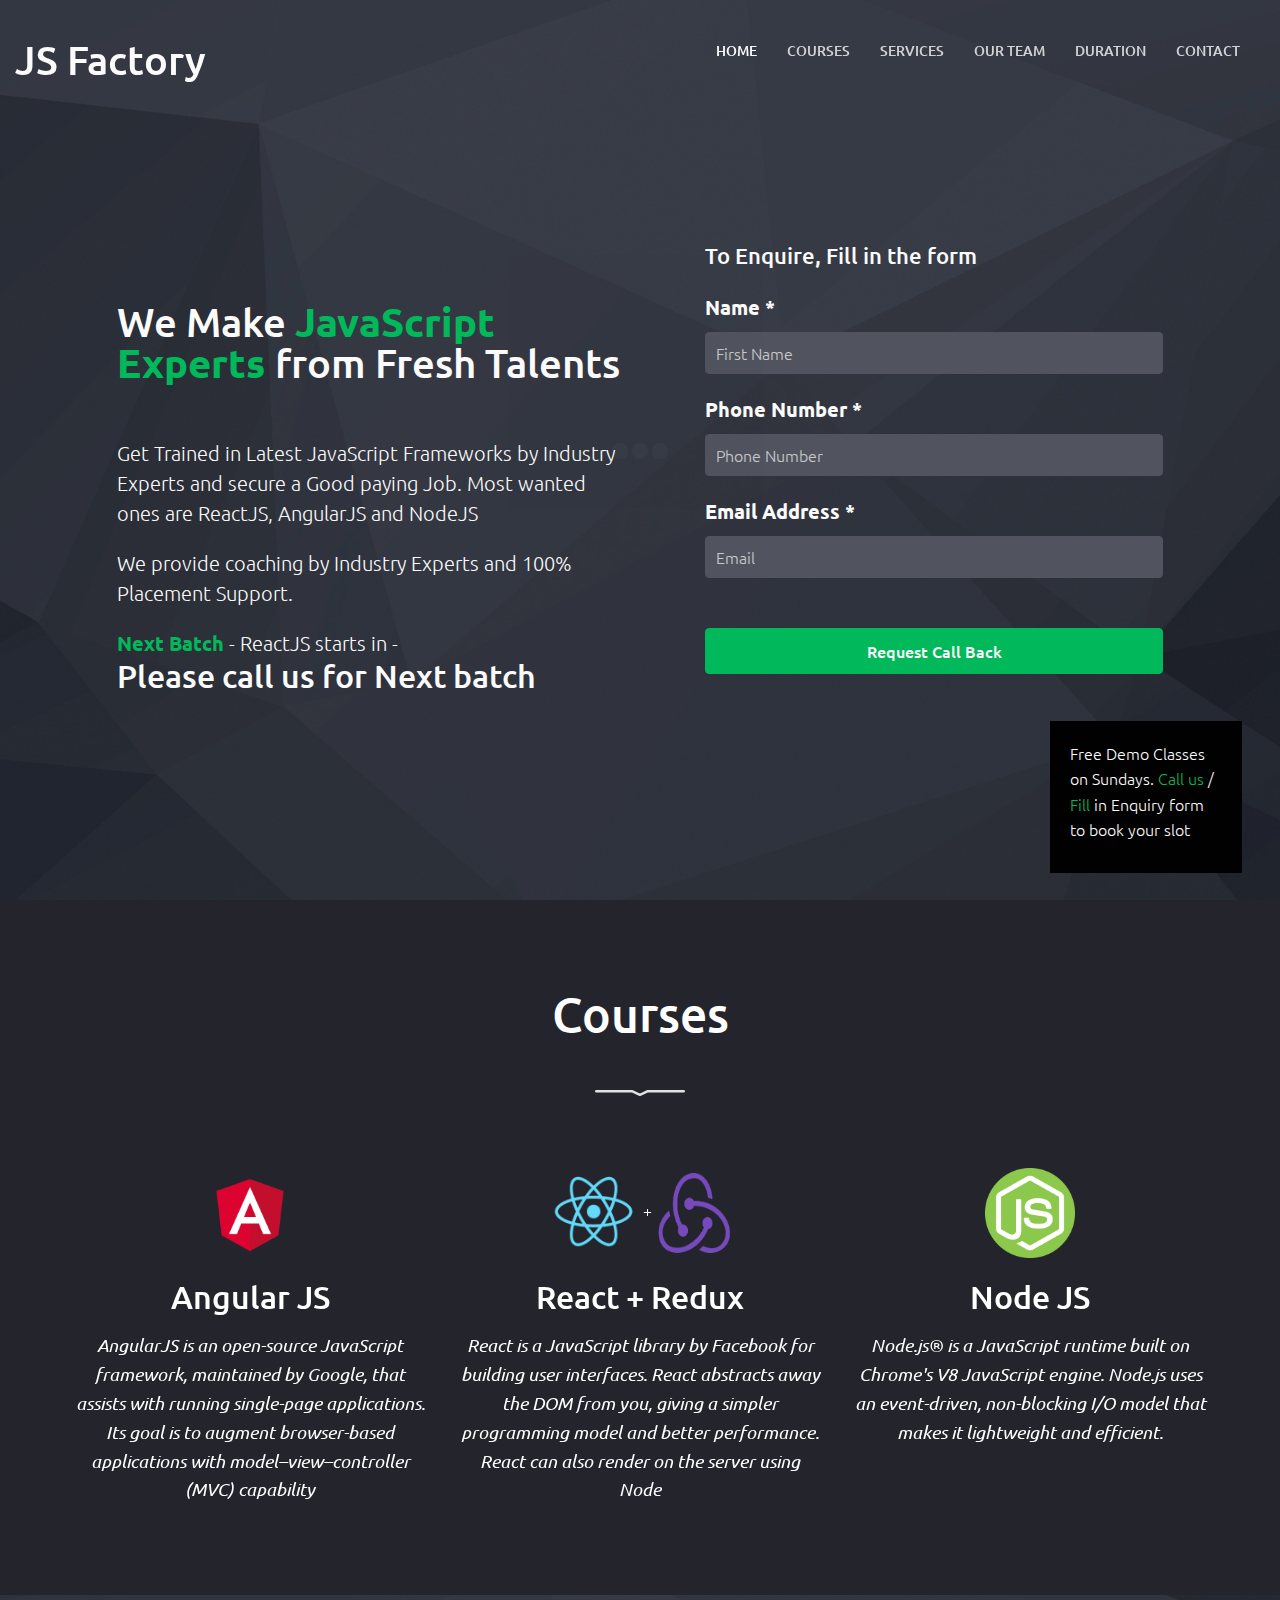
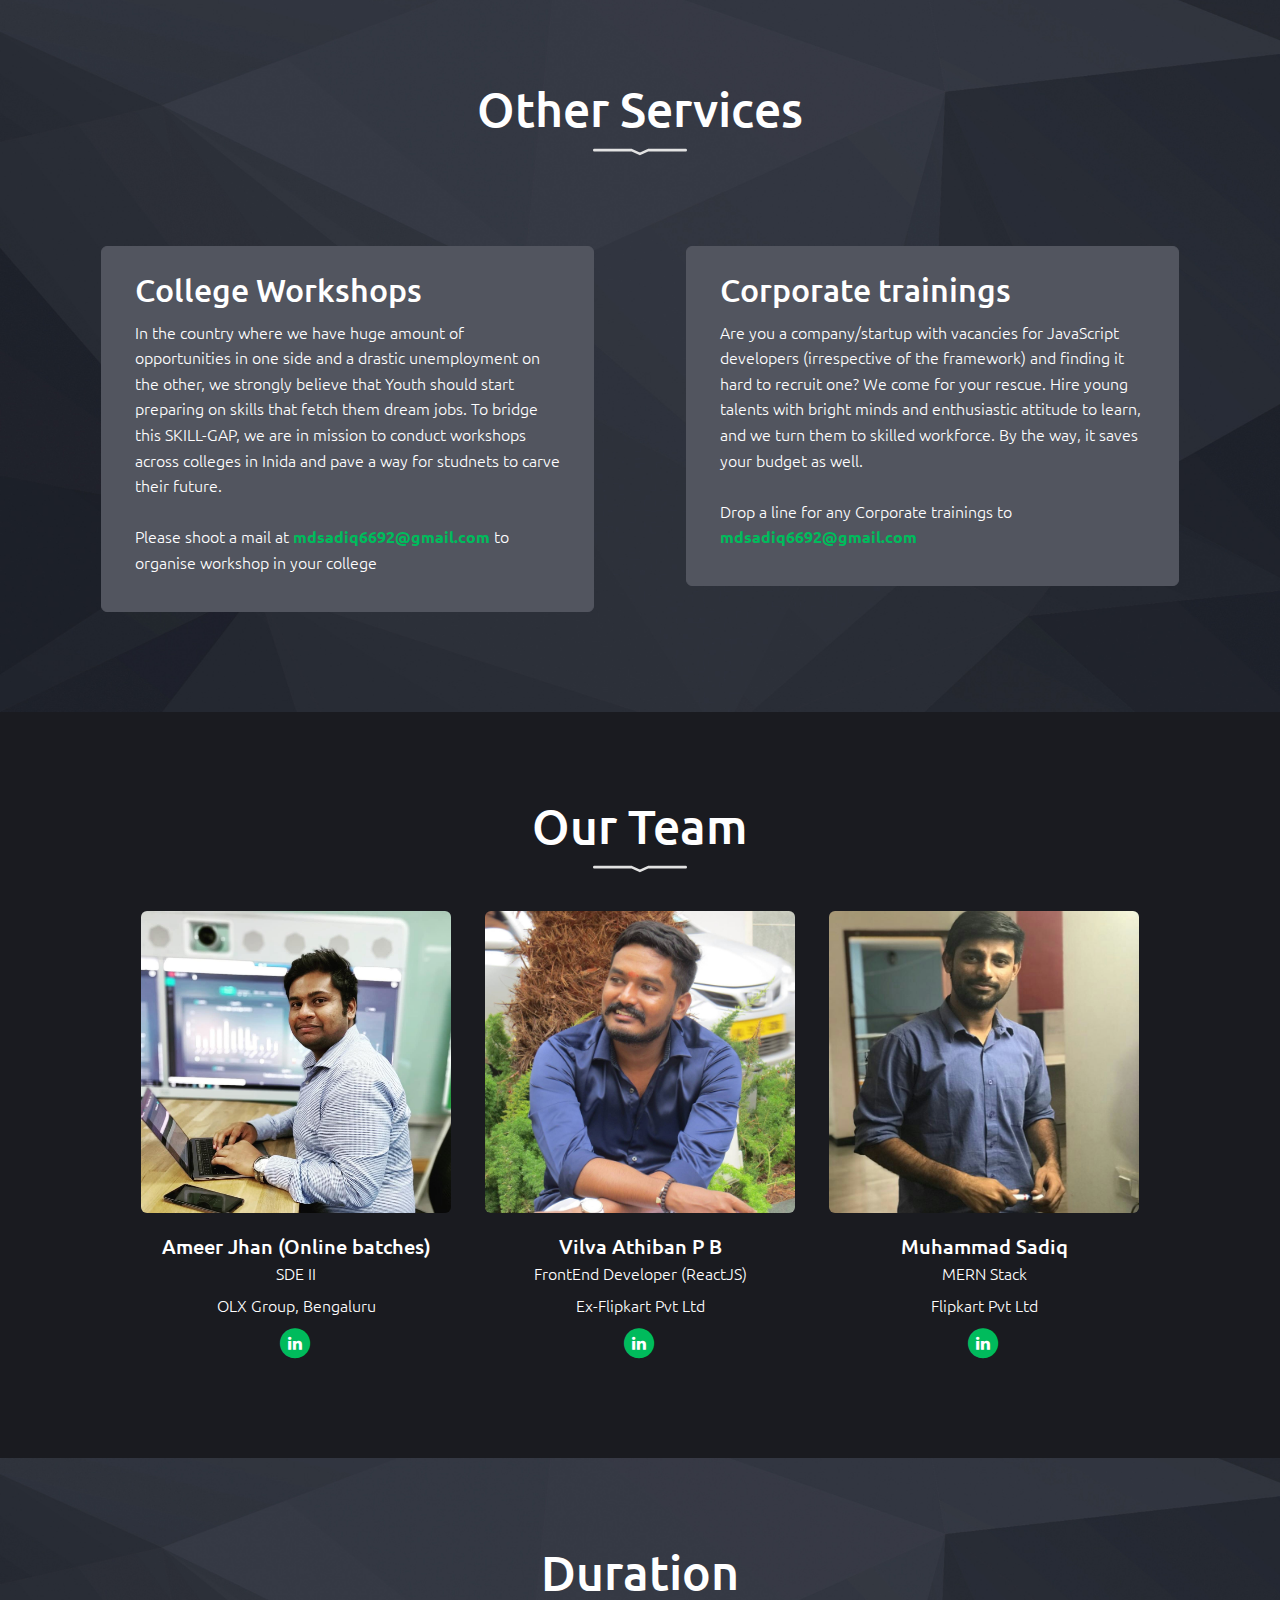
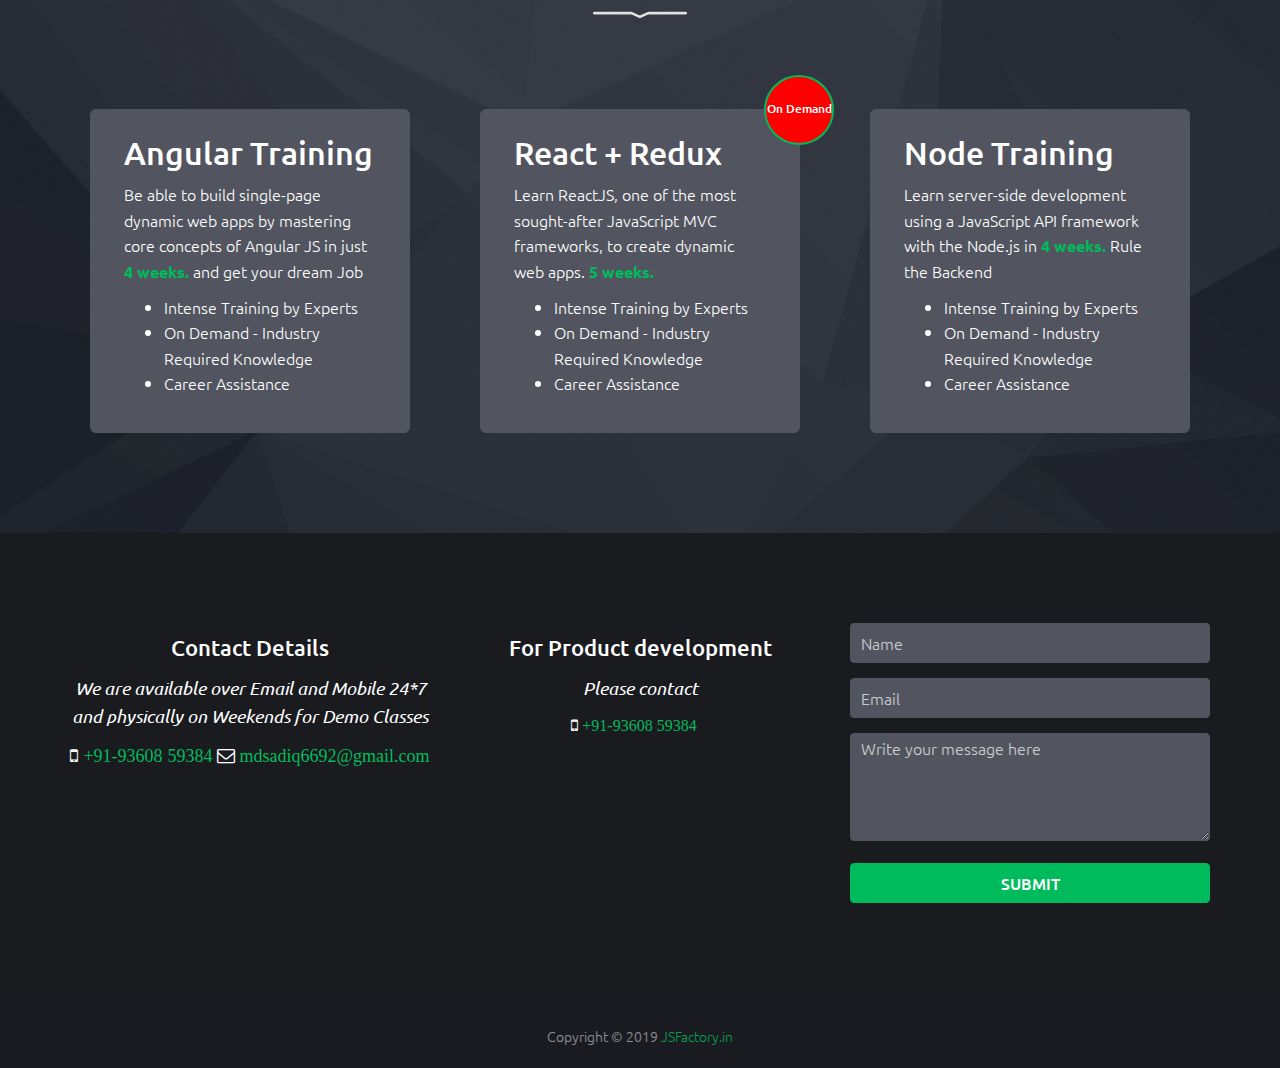
<file: index.html>
<!DOCTYPE html>
<html lang="en">

<head>
	<meta charset="utf-8">
	<meta http-equiv="X-UA-Compatible" content="IE=edge">
	<meta name="viewport" content="width=device-width, initial-scale=1">
	<!-- The above 3 meta tags *must* come first in the head; any other head content must come *after* these tags -->

	<!-- Website Title -->
	<title>ReactJS Training Institute | Marathahalli, Bangalore</title>

	<!-- OG Meta Tags to improve the way the post looks when you share the page on LinkedIn, Facebook, Google+ -->
	<meta property="og:site_name" content="" />
	<!-- website name -->
	<meta property="og:site" content="" />
	<!-- website link -->
	<meta property="og:title" content="" />
	<!-- title shown in the actual shared post -->
	<meta property="og:description" content="" />
	<!-- description shown in the actual shared post -->
	<meta property="og:image" content="" />
	<!-- image link, make sure it's jpg -->
	<meta property="og:url" content="" />
	<!-- where do you want your post to link to -->
	<meta property="og:type" content="article" />

	<!-- SEO Meta Tags -->
	<meta name="description" content="Enroll for Advanced Job oriented ReactJS training in Marathahalli, Bangalore. Our best trainers provide Basic to Advanced JavaScript Courses on high-demand Frameworks along with Live Projects.">
	<meta name="keywords" content="training, course, online, tutorial, learn, company, instructor, coaching, startup, school, registration, reactjs, angularjs, nodejs, b">

	<!-- Styles -->
	<link href="https://fonts.googleapis.com/css?family=Ubuntu:300,300i,500,700" rel="stylesheet">
	<link href="css/bootstrap.css" rel="stylesheet">
	<link href="css/font-awesome.css" rel="stylesheet">
	<link href="css/material-design-iconic-font.css" rel="stylesheet">
	<link href="css/swiper.css" rel="stylesheet">
	<link href="css/magnific-popup.css" rel="stylesheet">
	<link href="css/styles.css" rel="stylesheet">

	<!-- Favicon  -->
	<link rel="icon" href="images/favicon.png">

	<!-- HTML5 shim and Respond.js for IE8 support of HTML5 elements and media queries -->
	<!-- WARNING: Respond.js doesn't work if you view the page via file:// -->
	<!--[if lt IE 9]>
		<script src="https://oss.maxcdn.com/html5shiv/3.7.2/html5shiv.min.js"></script>
		<script src="https://oss.maxcdn.com/respond/1.4.2/respond.min.js"></script>
	<![endif]-->

</head>

<body data-spy="scroll" data-target=".navbar-fixed-top">

	<!-- Preloader -->
	<div class="spinner-wrapper">
		<div class="spinner">
			<div class="bounce1"></div>
			<div class="bounce2"></div>
			<div class="bounce3"></div>
		</div>
	</div>

	<!-- NAVIGATION -->
	<div class="navbar navbar-default navbar-fixed-top" role="navigation">
		<div class="container-fluid">
			<div class="row">
				<div class="navbar-header page-scroll">
					<button type="button" class="navbar-toggle collapsed" data-toggle="collapse" data-target="#myNavbar">
						<span class="sr-only">Toggle navigation</span>
						<span class="icon-bar"></span>
						<span class="icon-bar"></span>
						<span class="icon-bar"></span>
					</button>
					<h1 style="font-size: 40px;">JS Factory</h1>
				</div>

				<!-- Collect the nav links, forms, and other content for toggling -->
				<div class="navbar-collapse collapse" id="myNavbar">
					<ul class="nav navbar-nav navbar-right">
						<li class="active">
							<a class="page-scroll" href="#header">HOME</a>
						</li>
						<li>
							<a class="page-scroll" href="#courses">COURSES</a>
						</li>
						<li>
							<a class="page-scroll" href="#college">SERVICES</a>
						</li>
						<li>
							<a class="page-scroll" href="#instructors">OUR TEAM</a>
						</li>
						<li>
								<a class="page-scroll" href="#duration">DURATION</a>
							</li>
						<li>
							<a class="page-scroll" href="#footer">CONTACT</a>
						</li>
					</ul>
				</div>

			</div>
		</div>
	</div>
	<!-- end of navigation -->

	<!-- HEADER -->
	<header id="header" class="header">
		<div class="flex-container-wrapper">
			<!-- IE fix for vertical alignment in flex box -->
			<div class="header-content">
				<div class="container">
					<div class="row">
						<div class="header-content-wrapper">
							<div class="col-md-6">
								<h1 style="font-size:40px;">We Make
									<strong style="color:#00bb5c;"> JavaScript Experts </strong>from Fresh Talents </h1>
								<br />
								<p>Get Trained in Latest JavaScript Frameworks by Industry Experts and secure a Good paying Job. Most wanted ones are
									ReactJS, AngularJS and NodeJS</p>
								<p>We provide coaching by Industry Experts and 100% Placement Support.</p>
								<p>
									<strong style="color:#00bb5c;">Next Batch</strong> - ReactJS starts in - </p>
								<div class="countdown text-center">
									<span id="clock"></span>
								</div>
							</div>
							<div class="col-md-6">
								<form id="RegistrationForm" data-toggle="validator" style="margin-left:50px;" >
									<h4>To Enquire, Fill in the form</h4>
									<p>
										<strong>Name *</strong>
									</p>
									<div class="form-group">
										<input type="text" class="form-control-input" id="firstname" name="firstname"  placeholder="First Name" required>
										<div class="help-block with-errors"></div>
									</div>
									<p>
										<strong>Phone Number *</strong>
									</p>
									<div class="form-group">
										<input type="text" class="form-control-input" id="phone" name="phone" placeholder="Phone Number" required>
										<div class="help-block with-errors"></div>
									</div>

									<p>
										<strong>Email Address *</strong>
									</p>
									<div class="form-group">
										<input type="email" class="form-control-input" id="email" name="email" placeholder="Email" required>
										<div class="help-block with-errors"></div>
									</div>

									<button type="submit" class="form-control-submit-button" style="margin-top:50px;">Request Call Back</button>
									<div class="form-message">
										<div id="msgSubmit" class="h3 text-center hidden"></div>
									</div>
								</form>
							</div>
							<!-- end of col-md-6 -->
						</div>
						<!-- end of header-content-wrapper -->
					</div>
					<!-- end of row -->
				</div>
				<!-- end of container -->
			</div>
			<!-- end of header-content -->
		</div>
		<!-- end of IE vertical alignment fix -->
	</header>
	<!-- end of header -->

	<!-- TESTIMONIALS -->
	<div class="testimonials" id="courses">
		<div class="container">
			<div class="row">
				<h2 class="text-center">Courses</h2>
				<img class="decorative-line" src="images/decorative-line.svg" alt="decorative line">
				<div id="quote" class="carousel slide" data-ride="carousel" data-interval="6000">
					<!-- <ol class="carousel-indicators">
						<li data-target="#quote" data-slide-to="0" class="active"></li>
						<li data-target="#quote" data-slide-to="1"></li>
						<li data-target="#quote" data-slide-to="2"></li>
					</ol> -->
					<div class="carousel-inner" role="listbox">
						<div class="item active">
							<div class="col-md-4">
								<img class="img-circle" src="images/angular.png" alt="customer testimonial">
								<h3>Angular JS</h3>
								<p class="mb-0">AngularJS is an open-source JavaScript framework, maintained by Google, that assists with running single-page applications.
									Its goal is to augment browser-based applications with model–view–controller (MVC) capability</h5>
							</div>
							<div class="col-md-4">
								<img class="img-circle" src="images/react.png" alt="customer testimonial"> +
								<img class="img-circle" src="images/redux.png" alt="customer testimonial" style="border-radius:20px; height:80px; width: 75px;">
								<h3>React + Redux</h3>
								<p class="mb-0">React is a JavaScript library by Facebook for building user interfaces. React abstracts away the DOM from you, giving
									a simpler programming model and better performance. React can also render on the server using Node</h5>
							</div>
							<div class="col-md-4">
								<img class="img-circle" src="images/node.png" alt="customer testimonial" style="border-radius:0px; width:180px;">
								<h3>Node JS</h3>
								<p class="mb-0">Node.js® is a JavaScript runtime built on Chrome's V8 JavaScript engine. Node.js uses an event-driven, non-blocking
									I/O model that makes it lightweight and efficient.</h5>
							</div>
						</div>
					
					</div>
				</div>
				<!-- end of quote -->
			</div>
			<!-- end of row -->
		</div>
		<!-- end of container -->
	</div>
	<!-- end of testimonials -->

	<!-- College -->
	<div class="duration" id="college">
		<div class="container">
			<h2 class="text-center">Other Services</h2>
			<img class="decorative-line" src="images/decorative-line.svg" alt="decorative line">
			<div class="row">
				<div class="col-md-6">
					<div class="duration-pane">
						<!-- <div class="day-circle">1</div> -->
						<h3>College Workshops</h3>
						<p>In the country where we have huge amount of opportunities in one side and a drastic unemployment on the other,
							we strongly believe that Youth should start preparing on skills that fetch them dream jobs. To bridge this SKILL-GAP, we are in mission
							to conduct workshops across colleges in Inida and pave a way for studnets to carve their future.
							<br /><br />Please shoot a mail at
							<strong style="color:#00bb5c;">
								mdsadiq6692@gmail.com </strong> to organise workshop in your college</p>
					</div>
				</div>
				<div class="col-md-6">
					<div class="duration-pane">
						<h3>Corporate trainings</h3>
						<p>Are you a company/startup with vacancies for JavaScript developers (irrespective of the framework) and finding it hard to recruit one?
							We come for your rescue. Hire young talents with bright minds and enthusiastic attitude to learn, and we turn them to skilled workforce.
							By the way, it saves your budget as well.
							<br />
							<br /> Drop a line for any Corporate trainings to
							<strong style="color:#00bb5c;">
									mdsadiq6692@gmail.com</strong>
						</p>
					</div>
				</div>
			</div>
			<!-- end of row -->
		</div>
		<!-- end of container -->
	</div>
	<!-- End of College -->

	<!-- INSTRUCTORS -->
	<div id="instructors" class="instructors">
		<div class="container text-center">
			<h2 class="text-center">Our Team</h2>
			<img class="decorative-line" src="images/decorative-line.svg" alt="decorative line">
			<div class="row">
				<div class="instructor-pane">
					<a class="popup-with-move-anim" href="#instructor-1">
						<div class="instructor-image">
							<img class="img-responsive img-rounded" src="images/ameer.jpg" alt="instructor">
							<div class="hover-overlay">
								<p>
									Ameer works as a frontend engineer at OLX Group where he builds and maintains highly scalable React, Redux based web applications used by millions of people at scale. He has also build open source tools which are used at organisations like Alibaba, Netflix, Google and MakeMyTrip.
								</p>
							</div>
						</div>
					</a>
					<div class="instructor-info text-center">
						<a class="popup-with-move-anim" href="#instructor-1">
							<h5>Ameer Jhan (Online batches)</h5>
							<p>SDE II</p>
							<p>OLX Group, Bengaluru</p>
						</a>
						<div class="instructor-social">

							<span class="fa-stack fa">
								<a href="https://in.linkedin.com/in/sonal-ojha-99b02785" target="_blank">
									<i class="fa fa-circle fa-stack-2x"></i>
									<i class="fa fa-linkedin fa-stack-1x fa-inverse"></i>
								</a>
							</span>
						</div>
					</div>
				</div>
				<div class="instructor-pane">
					<a class="popup-with-move-anim" href="#instructor-2">
						<div class="instructor-image">
							<img class="img-responsive img-rounded" src="images/vilva.jpg" alt="instructor">
							<div class="hover-overlay">
								<p>As Senior FrontEnd Developer, Vilva is responsible for building complex and Scalable FrontEnd UI.He gets his hands
									dirty on ReactJS + Redux and GraphQL in recent times. He writes blogs and contribute to open source like Material-UI apart from teaching</p>
							</div>
						</div>
					</a>
					<div class="instructor-info text-center">
						<a class="popup-with-move-anim" href="#instructor-2">
							<h5>Vilva Athiban P B</h5>
							<p>FrontEnd Developer (ReactJS)</p>
							<p>Ex-Flipkart Pvt Ltd</p>
						</a>
						<div class="instructor-social">

							<span class="fa-stack fa">
								<a href="https://www.linkedin.com/in/vilvaathiban/" target="_blank">
									<i class="fa fa-circle fa-stack-2x"></i>
									<i class="fa fa-linkedin fa-stack-1x fa-inverse"></i>
								</a>
							</span>
						</div>
					</div>
				</div>
				<div class="instructor-pane">
					<a class="popup-with-move-anim" href="#instructor-3">
						<div class="instructor-image">
							<img class="img-responsive img-rounded" src="images/sadiq.jpg" alt="instructor">
							<div class="hover-overlay">
								<p>Sadiq is an multidisciplinary coder, Startup Enthusiastist, building complex, high scalable web application, mainly
									with ReactJS/NodeJS. He has trained many in startup space and helped them get secure better paying jobs</p>
							</div>
						</div>
					</a>
					<div class="instructor-info text-center">
						<a class="popup-with-move-anim" href="#instructor-3">
							<h5>Muhammad Sadiq </h5>
							<p>MERN Stack</p>
							<p>Flipkart Pvt Ltd</p>
						</a>
						<div class="instructor-social">

							<span class="fa-stack fa">
								<a href="https://www.linkedin.com/in/muhammad-sadiq-ali/" target="_blank">
									<i class="fa fa-circle fa-stack-2x"></i>
									<i class="fa fa-linkedin fa-stack-1x fa-inverse"></i>
								</a>
							</span>
						</div>
					</div>
				</div>
			</div>
		</div>
		<!-- end of container -->
	</div>
	<!-- end of instructors -->

		<!-- DURATION -->
		<div class="duration" id="duration">
			<div class="container">
				<h2 class="text-center">Duration</h2>
				<img class="decorative-line" src="images/decorative-line.svg" alt="decorative line">
				<div class="row">
					<div class="col-md-4">
						<div class="duration-pane">
							<!-- <div class="day-circle">1</div> -->
							<h3>Angular Training</h3>
							<p>Be able to build single-page dynamic web apps by mastering core concepts of Angular JS in just
								<strong style="color:#00bb5c;">
									4 weeks. </strong> and get your dream Job</p>
							<ul>
								<li>Intense Training by Experts</li>
								<li>On Demand - Industry Required Knowledge</li>
								<li>Career Assistance</li>
							</ul>
						</div>
					</div>
					<div class="col-md-4">
						<div class="duration-pane">
							<div class="day-circle" style="font-size: 12px; background: red; padding-top:25px;">On Demand</div>
							<h3>React + Redux</h3>
							<p>Learn ReactJS, one of the most sought-after JavaScript MVC frameworks, to create dynamic web apps.
								<strong style="color:#00bb5c;">
									5 weeks. </strong>
							</p>
							<ul>
								<li>Intense Training by Experts</li>
								<li>On Demand - Industry Required Knowledge</li>
								<li>Career Assistance</li>
							</ul>
						</div>
					</div>
					<div class="col-md-4">
						<div class="duration-pane">
							<!-- <div class="day-circle">3</div> -->
							<h3>Node Training</h3>
							<p>Learn server-side development using a JavaScript API framework with the Node.js in
								<strong style="color:#00bb5c;">
									4 weeks. </strong> Rule the Backend
							</p>
							<ul>
								<li>Intense Training by Experts</li>
								<li>On Demand - Industry Required Knowledge</li>
								<li>Career Assistance</li>
							</ul>
						</div>
					</div>
				</div>
				<!-- end of row -->
			</div>
			<!-- end of container -->
		</div>
		<!-- end of duration -->

	<!-- FOOTER -->
	<div id="footer" class="endorsement" style="background: #1A1B1F;">
		<div class="container">
			<div class="row">
				<div class="col-md-4">
					<div class="footer-pane">
						<h4>Contact Details</h4>
						<div class="footer-details">
							<p>We are available over Email and Mobile 24*7 and physically on Weekends for Demo Classes</p>
							<p>
								<!-- <i class="fa fa-map-marker" aria-hidden="true"></i> Lorem Ipsum has been the industry's standard dummy text ever </p> -->
								<p>
									<!-- <i class="fa fa-phone" aria-hidden="true">
									<a class="phone-number" href="#">+123456789</a>
								</i>&nbsp;&nbsp; -->
									<i class="fa fa-mobile" aria-hidden="true">
										<a class="phone-number" href="tel:56567">+91-93608 59384</a>
									</i>
									<i class="fa fa-envelope-o" aria-hidden="true">
										<a href="mailto:contact@argo.com">mdsadiq6692@gmail.com</a>
									</i>&nbsp;&nbsp;
									<!-- <i class="fa fa-chrome" aria-hidden="true">
									<a href="#your-link">www.Vilva.com</a>
								</i> -->
								</p>
						</div>
					</div>
				</div>

				<div class="col-md-4">
					<div class="footer-pane">
						<h4>For Product development</h4>
						<!-- Social Icons Container -->
						<p>Please contact</p>
                                                                         <i class="fa fa-mobile" aria-hidden="true">
										<a class="phone-number" href="tel:56567">+91-93608 59384</a>
									</i>
									&nbsp;&nbsp;

						<!-- <div class="social-icons-container">
							<span class="fa-stack fa-lg">
								<a href="#your-link-here">
									<i class="fa fa-circle fa-stack-2x"></i>
									<i class="fa fa-facebook fa-stack-1x fa-inverse"></i>
								</a>
							</span>
							<span class="fa-stack fa-lg">
								<a href="#your-link-here">
									<i class="fa fa-circle fa-stack-2x"></i>
									<i class="fa fa-linkedin fa-stack-1x fa-inverse"></i>
								</a>
							</span>
							<!- <span class="fa-stack fa-lg">
								<a href="#your-link-here">
									<i class="fa fa-circle fa-stack-2x"></i>
									<i class="fa fa-youtube fa-stack-1x fa-inverse"></i>
								</a>
							</span> -->
						<!-- </div> -->
						<!-- end of social icons container -->

					</div>
				</div>

				<div class="col-md-4">
					<div class="footer-pane">
						<!-- Contact Form -->
						<form id="ContactForm" data-toggle="validator">
							<div class="form-group first">
								<input type="text" class="form-control-input" id="cname" placeholder="Name" required>
							</div>
							<div class="form-group second">
								<input type="email" class="form-control-input" id="cemail" placeholder="Email" required>
							</div>
							<div class="form-group third">
								<textarea class="form-control-textarea" id="cmessage" placeholder="Write your message here" rows="4" required></textarea>
							</div>
							<button type="submit" class="form-control-submit-button">SUBMIT</button>
							<div class="form-message">
								<div id="cmsgSubmit" class="h3 text-center hidden"></div>
							</div>
						</form>
					</div>
				</div>
			</div>
			<!-- end of row -->
		</div>
		<!-- end of container -->
	</div>
	<!-- end of footer -->

	<!-- COPYRIGHT -->
	<div class="copyright">
		<div class="container text-center">
			<span>Copyright © 2019 </span>
			<a class="inverse" href="http://jsfactory.in">JSFactory.in</a>
		</div>
		<!-- end of container -->
	</div>
	<!-- end of copyright -->

	<!-- Demo classes -->
	<div class="dclass">
		<p>Free Demo Classes on Sundays.
			<a href="#footer"> Call us </a> /
			<a href="#header"> Fill </a> in Enquiry form to book your slot</p>

	</div>

	<!-- SCRIPTS -->
	<script src="js/jquery-2.2.4.min.js" type="text/javascript"></script>
	<!-- jQuery v2.2.4 - necessary for Bootstrap's JavaScript plugins -->
	<script src="js/bootstrap.min.js" type="text/javascript"></script>
	<!-- Bootstrap v3.3.7 -->
	<script src="js/jquery.easing.min.js" type="text/javascript"></script>
	<!-- jQuery Easing v1.3 for smooth scrolling between anchors -->
	<script src="js/jquery.countdown.min.js" type="text/javascript"></script>
	<!-- The Final Countdown v2.2.0 plugin for jQuery -->
	<script src="js/swiper.min.js" type="text/javascript"></script>
	<!-- Swiper v3.4.2 for image gallery swiper -->
	<script src="js/jquery.magnific-popup.js" type="text/javascript"></script>
	<!-- Magnific Popup v1.1.0 for lightboxes -->
	<script src="js/waypoints.min.js" type="text/javascript"></script>
	<!-- jQuery Waypoints v2.0.3 required by Counter-Up -->
	<script src="js/jquery.counterup.min.js" type="text/javascript"></script>
	<!-- Counter-Up v1.0 for statistics -->
	<script src="js/validator.min.js" type="text/javascript"></script>
	<!--  Validator.js v0.11.8 Bootstrap plugin that validates the registration form -->
	<script src="js/scripts.js" type="text/javascript"></script>
	<!-- Custom scripts -->

</body>

</html>
</file>
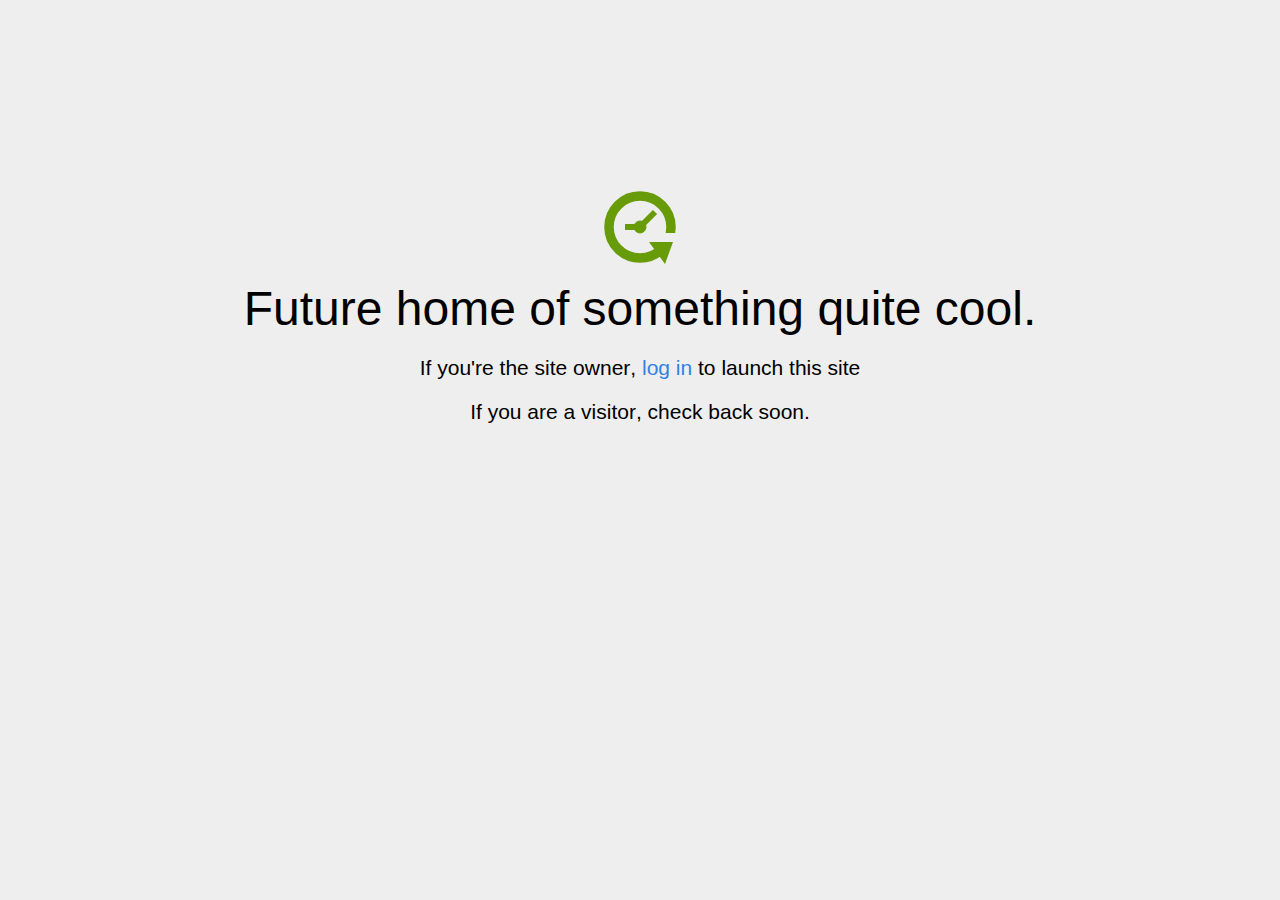
<file: home.html>
<!DOCTYPE html>
<html>
<head>
<title>Coming Soon</title>
<meta http-equiv="content-type" content="text/html; charset=utf-8" >
<meta name="viewport" content="width=device-width, initial-scale=1.0">
<style type="text/css">
body {
  /*background: linear-gradient(90deg, white, gray);*/
  background-color: #eee;
}

body, h1, p {
  font-family: "Helvetica Neue", "Segoe UI", Segoe, Helvetica, Arial, "Lucida Grande", sans-serif;
  font-weight: normal;
  margin: 0;
  padding: 0;
  text-align: center;
}

.container {
  margin-left:  auto;
  margin-right:  auto;
  margin-top: 177px;
  max-width: 1170px;
  padding-right: 15px;
  padding-left: 15px;
}

.row:before, .row:after {
  display: table;
  content: " ";
}

h1 {
  font-size: 48px;
  font-weight: 300;
  margin: 0 0 20px 0;
}

.lead {
  font-size: 21px;
  font-weight: 200;
  margin-bottom: 20px;
}

p {
  margin: 0 0 10px;
}

a {
  color: #3282e6;
  text-decoration: none;
}
</style>
</head>

<body>
<div class="container text-center" id="error">

  <svg height="100" width="100">
    <circle cx="50" cy="50" r="31" stroke="#679b08" stroke-width="9.5" fill="none" />
    <circle cx="50" cy="50" r="6" stroke="#679b08" stroke-width="1" fill="#679b08" />
    <line x1="50" y1="50" x2="35" y2="50" style="stroke:#679b08;stroke-width:6" />
    <line x1="65" y1="35" x2="50" y2="50" style="stroke:#679b08;stroke-width:6" />
    <path d="M59 65 L83 65 L75 87 Z" fill="#679b08" />
    <rect width="20" height="9" x="70" y="56" style="fill:#eee;stroke-width:0;" />
  </svg>
  <div class="row">
    <div class="col-md-12">
      <div class="main-icon text-success"><span class="uxicon uxicon-clock-refresh"></span></div>
      <h1>Future home of something quite cool.</h1>
      <p class="lead">If you're the <strong>site owner</strong>, <a href="/cpanel">log in</a> to launch this site</p>
      <p class="lead">If you are a <strong>visitor</strong>, check back soon.</p>
    </div>
  </div>

</div>

</body>
</html>
</file>
<file: css/styles.css>
/* Template: Argo - Training Course Landing Page Template
   Author: InovatikThemes
   Version: 1.0.0
   Created: Aug 2017
   Description: Master CSS file
*/

/****************************************
    TABLE OF CONTENTS

01. General Styles 
02. Preloader
03. Navigation
04. Header
05. Testimonials
06. Overview
07. Duration
08. Details
09. Pricing
10. Both Facts
11. Facts 1
12. Facts 2
13. Instructors
14. Frequent Questions
15. Statistics
16. Endorsement
17. Footer
18. Copyright
19. Back To Top Button
20. Media Queries
*****************************************/

/*****************************************
Colors:
- Darkest, navbar, first background: #1a1b20
- Darker, second background: #24252c
- Dark, nav-pills: #52555f
- Green, regular buttons: #00bb5c
- Dark green, buttons on green: #00763a
- Text: #fff
******************************************/


/* Style Switcher */
#toggle-switcher {
	display: block;
	position: absolute;
	top: 35px;
	left: -40px;
	width: 40px;
	height: 41px;
	border: 1px solid #52555f;
	border-top-left-radius: 2px;
	border-bottom-left-radius: 2px;
	border-right: none;
	background: #52555f;
	text-align: center;
	cursor: pointer;
}

#toggle-switcher img.style-gear {
	width: 47x;
	height: 47px;
	margin-top: -4px;
	margin-left: -4px;
}

#style-switcher {
	position: fixed;
	z-index: 1000;
	top: 80px;
	right: -240px;
	width: 240px;
	padding: 10px 10px 12px 10px;
	border: 1px solid #52555f; 
	border-radius: 2px;
	background: #52555f;
}

#style-switcher .style-switcher-cell {
	display: inline-block;
	width: 94px;
	margin: 0px 6px 0px 6px;
}

#style-switcher .style-switcher-cell img {
	display: inline-block;
	width: 65px;
	height: 57px;
	margin-top: 0px;
	border-radius: 2px;
}

#style-switcher h1 {
	margin-top: 0px;
	margin-bottom: 0px;
	color: #fff;
	font: 300 20px/1.9em "Ubuntu", sans-serif;
	text-align: center;
}

#style-switcher .style-switcher-cell a {
	display: block;
	margin-top: 7px;
	color: #fff;
	opacity: 0.8;
	font: 300 13px/1.3em "Ubuntu", sans-serif;
	text-decoration: none; 	
	text-align: center;
	-o-transition: all .3s ease-in-out;
    -webkit-transition: all .3s ease-in-out;
    -moz-transition: all .3s ease-in-out;
    transition: all .3s ease-in-out;
}

#style-switcher .style-switcher-cell:hover a {
	opacity: 1;
}

#style-switcher .style-switcher-cell.active a {
	opacity: 1;
}

#style-switcher .style-switcher-buttons {
	margin: 13px auto 8px auto;
	text-align: center;
}

#style-switcher .style-switcher-buttons a {
	display: inline-block;
	margin-right: 3px;
	margin-left: 3px;
	padding: 8px 23px 6px 23px;
	font: 500 11px/1.3em "Ubuntu", sans-serif;
	text-align: center;
	text-decoration: none;
	-o-transition: all .3s ease;
    -webkit-transition: all .3s ease;
    -moz-transition: all .3s ease;
    transition: all .3s ease;
}

#style-switcher a.style-switcher-back-button {
	border: 1px solid #fff;
	border-radius: 25px;
	color: #fff;
}

#style-switcher a.style-switcher-back-button:hover {
	background-color: #fff;
	color: #52555f;
}

#style-switcher a.style-switcher-buy-button {
	border: 1px solid #00bb5c;
	border-radius: 25px;
	background-color: #00bb5c;
	color: #fff;
}

#style-switcher a.style-switcher-buy-button:hover {
	border: 1px solid #00bb5c;
	background-color: transparent;
	color: #fff;
}


/******************************/
/*     01. GENERAL STYLES     */
/******************************/
body {
	color: #fff;
	font: 300 16px/1.6em "Ubuntu", sans-serif;
}

h1 {
	font: 500 38px/1.1em "Ubuntu", sans-serif;
}

h2 {
	font: 500 36px/1.1em "Ubuntu", sans-serif;
}

h3 {
	font: 500 26px/1.2em "Ubuntu", sans-serif;
}

h4 {
	font: 500 22px/1.4em "Ubuntu", sans-serif;
}

h5 {
	font: 500 20px/1.5em "Ubuntu", sans-serif;
}

p {
	font: 300 16px/1.6em "Ubuntu", sans-serif;
}

p.seventy-percent-width {
	width: 100%;
	text-align: center;
}

a {
	color: #00bb5c;
	text-decoration: none;
}

a:hover {
	color: #fff;
	text-decoration: none;
}

img.decorative-line {
	display: block;
	width: 94px;
	height: 8px;
	margin: 15px auto 30px auto;
}

.button-solid {
	display: inline-block;
	max-width: 250px;
	height: 42px;
	padding-right: 34px;
	padding-left: 34px;
	border: 1px solid #00bb5c;
	border-radius: 50px;
	background-color: #00bb5c;
	color: #fff;
	font: 500 15px/40px "Ubuntu", sans-serif;
	transition: border .3s ease, background-color .3s ease, color .3s ease;
}

.button-solid.large {
	height: 54px;
	margin-top: 20px;
	padding-right: 38px;
	padding-left: 38px;
	border: 1px solid #00bb5c;
	border-radius: 50px;
	background-color: #00bb5c;
	font: 500 18px/51px "Ubuntu", sans-serif;
}

.button-solid:hover,
.button-solid.large:hover {
	border: 1px solid #25c86a;
	background-color: transparent;
	color: #fff;
	text-decoration: none;
}

.button-outline {
	display: inline-block;
	max-width: 250px;
	height: 42px;
	padding-right: 34px;
	padding-left: 34px;
	border: 1px solid #fff;
	border-radius: 50px;
	background-color: transparent;
	color: #fff;
	font: 500 15px/40px "Ubuntu", sans-serif;
	transition: border .3s ease, background-color .3s ease, color .3s ease;
}

.button-outline:hover {
	border: 1px solid #25c86a;
	background-color: #25c86a;
}

.form-control-input {
	height: 40px;
	width: 100%;
	padding-left: 10px;
	background-color: #52555f;
	border: 1px solid #52555f;
	border-radius: 4px;	
	color: #fff;
	font: 300 16px/1.6em "Ubuntu", sans-serif;
	-webkit-appearance: none; /* removes inner shadow on form inputs on ios safari */
}

.form-control-textarea {
	width: 100%;
	padding-left: 10px;
	border: 1px solid #52555f;
	border-radius: 4px;
	background-color: #52555f;
	color: #fff;
	font: 300 16px/1.6em "Ubuntu", sans-serif;
}

.form-control-submit-button {
	display: block;
	width: 100%;
	height: 40px;
	border: 1px solid #00bb5c;
	border-radius: 4px;
	background-color: #00bb5c;
	color: #fff;
	font: 500 16px/36px "Ubuntu", sans-serif;
	transition: background-color .3s ease, color .3s ease;
}

.form-control-submit-button:hover {
	background-color: transparent;
	color: #fff;
}

.form-control-input::-webkit-input-placeholder,
.form-control-textarea::-webkit-input-placeholder { /* WebKit, Blink, Edge */
    color: #fff;
	opacity: 0.7;
}

.form-control-input:-moz-placeholder,
.form-control-textarea:-moz-placeholder { /* Mozilla Firefox 4 to 18 */
   	color: #fff;
	opacity: 0.7;
}

.form-control-input::-moz-placeholder,
.form-control-textarea::-moz-placeholder { /* Mozilla Firefox 19+ */
	color: #fff;
	opacity: 0.7;
}

.form-control-input:-ms-input-placeholder,
.form-control-textarea:-ms-input-placeholder { /* Internet Explorer 10-11 */
   	color: #fff;
	opacity: 0.7;
}

/* Form Success And Error Message Formatting */
#msgSubmit.h3.text-center.tada.animated.text-success,
#cmsgSubmit.h3.text-center.tada.animated.text-success,
#msgSubmit.h3.text-center.text-danger,
#cmsgSubmit.h3.text-center.text-danger {
	margin-top: 12px;
	margin-bottom: 8px;
	color: #fff;
	font: 300 18px/1em "Ubuntu", sans-serif;
}

#cmsgSubmit.h3.text-center.tada.animated.text-success,
#cmsgSubmit.h3.text-center.text-danger {
	display: block;
}

.help-block.with-errors {
	margin-top: 6px;
	margin-bottom: 0px;
	color: #ff3d39;
	font-size: 14px;
	line-height: 1.2em;
}

.help-block.with-errors ul {
	margin-bottom: 0px;
}

/* Form Success And Error Message Animation From Animate.css */
@-webkit-keyframes tada {
	from {
		-webkit-transform: scale3d(1, 1, 1);
		-ms-transform: scale3d(1, 1, 1);
		transform: scale3d(1, 1, 1);
	}

	10%, 20% {
		-webkit-transform: scale3d(.9, .9, .9) rotate3d(0, 0, 1, -3deg);
		-ms-transform: scale3d(.9, .9, .9) rotate3d(0, 0, 1, -3deg);
		transform: scale3d(.9, .9, .9) rotate3d(0, 0, 1, -3deg);
	}

	30%, 50%, 70%, 90% {
		-webkit-transform: scale3d(1.1, 1.1, 1.1) rotate3d(0, 0, 1, 3deg);
		-ms-transform: scale3d(1.1, 1.1, 1.1) rotate3d(0, 0, 1, 3deg);
		transform: scale3d(1.1, 1.1, 1.1) rotate3d(0, 0, 1, 3deg);
	}

	40%, 60%, 80% {
		-webkit-transform: scale3d(1.1, 1.1, 1.1) rotate3d(0, 0, 1, -3deg);
		-ms-transform: scale3d(1.1, 1.1, 1.1) rotate3d(0, 0, 1, -3deg);
		transform: scale3d(1.1, 1.1, 1.1) rotate3d(0, 0, 1, -3deg);
	}

	to {
		-webkit-transform: scale3d(1, 1, 1);
		-ms-transform: scale3d(1, 1, 1);
		transform: scale3d(1, 1, 1);
	}
}

@keyframes tada {
	from {
		-webkit-transform: scale3d(1, 1, 1);
		-ms-transform: scale3d(1, 1, 1);
		transform: scale3d(1, 1, 1);
	}

	10%, 20% {
		-webkit-transform: scale3d(.9, .9, .9) rotate3d(0, 0, 1, -3deg);
		-ms-transform: scale3d(.9, .9, .9) rotate3d(0, 0, 1, -3deg);
		transform: scale3d(.9, .9, .9) rotate3d(0, 0, 1, -3deg);
	}

	30%, 50%, 70%, 90% {
		-webkit-transform: scale3d(1.1, 1.1, 1.1) rotate3d(0, 0, 1, 3deg);
		-ms-transform: scale3d(1.1, 1.1, 1.1) rotate3d(0, 0, 1, 3deg);
		transform: scale3d(1.1, 1.1, 1.1) rotate3d(0, 0, 1, 3deg);
	}

	40%, 60%, 80% {
		-webkit-transform: scale3d(1.1, 1.1, 1.1) rotate3d(0, 0, 1, -3deg);
		-ms-transform: scale3d(1.1, 1.1, 1.1) rotate3d(0, 0, 1, -3deg);
		transform: scale3d(1.1, 1.1, 1.1) rotate3d(0, 0, 1, -3deg);
	}

	to {
		-webkit-transform: scale3d(1, 1, 1);
		-ms-transform: scale3d(1, 1, 1);
		transform: scale3d(1, 1, 1);
	}
}

.tada {
	-webkit-animation-name: tada;
	animation-name: tada;
}

.animated {
	-webkit-animation-duration: 1s;
	animation-duration: 1s;
	-webkit-animation-fill-mode: both;
	animation-fill-mode: both;
}
/* end of form success and error message animation from Animate.css */


/* Fade-move Animation For Instructor Details Lightbox */
/* at start */
.my-mfp-slide-bottom .zoom-anim-dialog {
	opacity: 0;
	transition: all 0.2s ease-out;
	-webkit-transform: translateY(-20px) perspective( 600px ) rotateX( 10deg );
	-ms-transform: translateY(-20px) perspective( 600px ) rotateX( 10deg );
	transform: translateY(-20px) perspective( 600px ) rotateX( 10deg );
}

/* animate in */
.my-mfp-slide-bottom.mfp-ready .zoom-anim-dialog {
	opacity: 1;
	-webkit-transform: translateY(0) perspective( 600px ) rotateX( 0 ); 
	-ms-transform: translateY(0) perspective( 600px ) rotateX( 0 ); 
	transform: translateY(0) perspective( 600px ) rotateX( 0 ); 
}

/* animate out */
.my-mfp-slide-bottom.mfp-removing .zoom-anim-dialog {
	opacity: 0;
	-webkit-transform: translateY(-10px) perspective( 600px ) rotateX( 10deg ); 
	-ms-transform: translateY(-10px) perspective( 600px ) rotateX( 10deg ); 
	transform: translateY(-10px) perspective( 600px ) rotateX( 10deg ); 
}

/* Dark overlay, start state */
.my-mfp-slide-bottom.mfp-bg {
	opacity: 0;
	transition: opacity 0.3s ease-out;
}

/* animate in */
.my-mfp-slide-bottom.mfp-ready.mfp-bg {
	opacity: 0.8;
}

/* animate out */
.my-mfp-slide-bottom.mfp-removing.mfp-bg {
	opacity: 0;
}
/* end of fade-move animation for instructor details lightbox */


/* Fade Animation For Image Swiper Gallery */
@-webkit-keyframes fadeIn {
	from {
		opacity: 0;
	}

	to {
		opacity: 1;
	}
}

@keyframes fadeIn {
	from {
		opacity: 0;
	}

	to {
		opacity: 1;
	}
}

.fadeIn {
	-webkit-animation: fadeIn 0.6s;
	animation: fadeIn 0.6s;
}

@-webkit-keyframes fadeOut {
	from {
		opacity: 1;
	}

	to {
		opacity: 0;
	}
}

@keyframes fadeOut {
	from {
		opacity: 1;
	}

	to {
		opacity: 0;
	}
}

.fadeOut {
	-webkit-animation: fadeOut 0.8s;
	animation: fadeOut 0.8s;
}
/* end of fade animation for image swiper gallery */


/*************************/
/*     02. PRELOADER     */
/*************************/
.spinner-wrapper {
	position: fixed;
	z-index: 999999;
	top: 0;
	right: 0;
	bottom: 0;
	left: 0;
	background: rgba(26, 27, 32, 1);
}

.spinner {
	position: absolute;
	top: 50%; /* centers the loading animation vertically one the screen */
	left: 50%; /* centers the loading animation horizontally one the screen */
	width: 60px;
	height: 20px;
	margin: -10px 0 0 -30px; /* is width and height divided by two */ 
	text-align: center;
}

.spinner > div {
	display: inline-block;
	width: 16px;
	height: 16px;
	border-radius: 100%;
	background-color: #fff;
	-webkit-animation: sk-bouncedelay 1.4s infinite ease-in-out both;
	animation: sk-bouncedelay 1.4s infinite ease-in-out both;
}

.spinner .bounce1 {
	-webkit-animation-delay: -0.32s;
	animation-delay: -0.32s;
}

.spinner .bounce2 {
	-webkit-animation-delay: -0.16s;
	animation-delay: -0.16s;
}

@-webkit-keyframes sk-bouncedelay {
	0%, 80%, 100% { 
		-webkit-transform: scale(0); 
	}
	
	40% {
		-webkit-transform: scale(1.0);
	}
}

@keyframes sk-bouncedelay {
	0%, 80%, 100% { 
		-webkit-transform: scale(0);
		-ms-transform: scale(0);
		transform: scale(0);
	}
	
	40% { 
		-webkit-transform: scale(1.0);
		-ms-transform: scale(1.0);
		transform: scale(1.0);
	}
}


/**************************/
/*     03. NAVIGATION     */
/**************************/
.navbar {
	border-bottom: 1px solid #1a1b20;
	background: #1a1b20;
}

.navbar .nav.navbar-nav {
	margin-top: 0px;
	margin-bottom: 0px;
	padding-top: 10px;
	padding-bottom: 10px;
}

.navbar .navbar-collapse {
	border-top: none;
}

/* Logo */
.navbar .navbar-brand {
	margin-top: 6px;
	margin-bottom: 6px;
	padding-top: 12px;
}

.navbar .navbar-brand img {
	width: 100px;
	height: 26px;
}

/* Menu links */
.navbar .nav.navbar-nav li a {
	color: #fff;
	opacity: 0.8;
	font: 500 14px/1em "Ubuntu", sans-serif; 
}

.navbar .nav.navbar-nav li a:hover,
.navbar .nav.navbar-nav li.active a {
	background-color: transparent;
	color: #fff;
	opacity: 1;
}

/* Mobile menu toggle button - pressed */
.navbar .navbar-toggle,
.navbar .navbar-toggle:hover,
.navbar .navbar-toggle:active,
.navbar .navbar-toggle.collapsed:active {
	margin-top: 16px;
	border: 1px solid #fff;
	background-color: #fff;
}

.navbar .navbar-toggle .icon-bar,
.navbar .navbar-toggle:hover .icon-bar,
.navbar .navbar-toggle:active .icon-bar,
.navbar .navbar-toggle.collapsed:active .icon-bar {
	background-color: #58637e;
} 
/* end of mobile menu toggle button - pressed */

/* Mobile menu toggle button */
.navbar .navbar-toggle.collapsed {
	border: 1px solid transparent;
	background-color: transparent;
}

.navbar .navbar-toggle.collapsed .icon-bar {
	background-color: #fff;
}
/* end of mobile menu toggle button */

/* Navbar in mobile mode on medium displays */
.navbar-header {
	float: none;
}

.navbar-left,.navbar-right {
	float: none !important;
}

.navbar-toggle {
	display: block;
}

.navbar-collapse.collapse {
	display: none!important;
}

.navbar-nav > li {
	float: none;
}

.navbar-right {
	margin-right: 0px;
}

.collapse.in {
	display: block !important;
}

.navbar-nav > li > a {
	padding-top: 10px;
	padding-bottom: 10px;
}
/* end of navbar in mobile mode on medium displays */


/**********************/
/*     04. HEADER     */
/**********************/
.header {
	position: relative;
	width: 100%;
	min-height: 100%;
	background: linear-gradient(rgba(0, 0, 0, 0.0), rgba(0, 0, 0, 0.0)), url("../images/header-background.jpg") center no-repeat;
	background-size: cover;
}

/* IE fix for vertical alignment in flex box */
.header .flex-container-wrapper {
	display: flex;
	flex-direction: column;
	height: 100%; 
}

.header .header-content {
	display: flex;
	flex-direction: column;
	justify-content: center;
	min-height: 100vh;
	padding-top: 100px;
	padding-bottom: 80px;
	text-align: center;
}

.header .countdown {
	font: 500 32px/0.5em "Ubuntu", sans-serif;
	margin-bottom: 25px;
	text-align: center;
}

.header .countdown #clock .counter-number {
	display: inline-block;
	width: 100px;
	height: 100px;
	margin-right: 12px;
	padding-top: 33px;
	margin-top: 15px;
	border: 2px solid #fff;
	border-radius: 50%;
	background-color: transparent;
	text-align: center;
}

.header .countdown #clock .separator {
	display: none;
	height: 30px;
	vertical-align: top;
	margin-top: 30px;
	margin-right: 10px;
	margin-left: 10px;
}

.header .countdown #clock .timer-text {
	font: 300 12px/1em "Ubuntu", sans-serif;
	text-align: center;
}

.header p {
	margin-top: 20px;
	margin-right: 10px;
	font: 300 20px/1.5em "Ubuntu", sans-serif;
	text-align: center;
}

.header .form-control-input {
	height: 42px;
}

.header .form-control-submit-button {
	height: 46px;
}

/* Magnific Popup Terms And Conditions Content */
.terms-and-conditions-container {
	position: relative;
	max-width: 1000px;
	margin: 40px auto;
	padding: 25px;
	background: #24252c;
	text-align: left;
}

.terms-and-conditions-container h3 {
	margin-top: 0px;
	text-align: center;
}

.terms-and-conditions-container h4 {
	margin-top: 25px;
	margin-bottom: 10px;
}

.terms-and-conditions-container hr {
	width: 40px;
	margin-top: 14px;
	margin-bottom: 12px;
	margin-right: auto;
	margin-left: auto;
	border: 1px solid #dcdcdc;
}

.terms-and-conditions-container ul {
	margin-top: 0px;
	margin-bottom: 5px;
	padding-left: 30px;
}

.terms-and-conditions-container .highlight-box {
	margin-top: 25px;
	padding: 1px 23px 12px 23px;
	background-color: #52555f;
}

.terms-and-conditions-container .highlight-box p {
	margin-top: 16px;
	margin-bottom: 8px;
	font-style: italic;
}

.terms-and-conditions-container .buttons {
	text-align: center;
	margin-bottom: 8px;
}

.terms-and-conditions-container .button-outline {
	margin-top: 25px;
}

.terms-and-conditions-container button.mfp-close.x-button {
	position: absolute;
	top: -5px;
	right: 13px;
	width: 10px;
	height: 10px;
	color: #fff;
}

.terms-and-conditions-container a.mfp-close.as-button {
	position: relative;
	width: auto;
	margin-right: 4px;
	color: #fff;
	opacity: 1;
}


/****************************/
/*     05. TESTIMONIALS     */
/****************************/
.testimonials {
	padding-top: 40px;
	padding-bottom: 40px;
	background: #24252c; 
	text-align: center;
}

.testimonials img {
	width: 90px;
	height: 90px;
	margin-top: 40px;
}

.testimonials .carousel-inner {
	margin-bottom: 50px;
}

.testimonials .carousel-inner .mb-0 {
	margin-top: 15px;
	margin-bottom: 6px;
	font: italic 300 18px/1.6em "Ubuntu", sans-serif;
}

.testimonials .carousel-inner h5 {
	margin-top: 0px;
}

.testimonials .carousel-indicators {
	margin-bottom: -50px;
}

.testimonials .carousel-indicators li {
	width: 11px;
	height: 11px;
	margin-right: 2px;
	margin-left: 2px;
	border: 1px solid #a0a1a5;
	background-color: #a0a1a5;
}

.testimonials .carousel-indicators li.active {
	width: 11px;
	height: 11px;
	margin-top: 1px;
	margin-bottom: 1px;
	border: 1px solid #ebeaea;
	background-color: #ebeaea;
}


/************************/
/*     06. OVERVIEW     */
/************************/
.overview {
	position: relative;
	padding-top: 60px;
	background: #1a1b20;
	text-align: center;
}

.overview p {
	margin-bottom: 50px;
}

.overview img {
	margin-right: auto;
	margin-left: auto;
}


/************************/
/*     07. DURATION     */
/************************/
.duration {
	padding-top: 60px;
	padding-bottom: 90px;
	background: linear-gradient(rgba(0, 0, 0, 0.0), rgba(0, 0, 0, 0.0)), url('../images/duration-background.jpg') center no-repeat;
	background-size: cover;
}

.duration .duration-pane {
	position: relative;
	width: 98%;
	margin-top: 60px;
	padding: 18px 22px 20px 20px;
	border: 1px solid #52555f;
	background-color: #52555f;
	border-radius: 6px;
}

.duration .day-circle {
	position: absolute;
	top: -25px;
	right: -13px;
	width: 50px;
	height: 50px;
	padding-top: 10px;
	border-radius: 50px;
	border: 2px solid #00bb5c;
	background-color: #00bb5c;
	color: #fff;
	font: 500 24px/1.2em "Ubuntu", sans-serif;
	text-align: center;
}

.duration h3 {
	margin-top: 0px;
	
}

.duration .fa-ul {
	margin-left: 1.1em;
	margin-bottom: 0px;
}

.duration .fa-ul i {
	top: 0.7em;
	padding-right: 4px;
	font-size: 10px;
}


/***********************/
/*     08. DETAILS     */
/***********************/
.details {
	padding-top: 65px;
	padding-bottom: 90px;
	background-color: #24252c;
}

.details .decorative-line {
	margin-bottom: 22px;
}

.details .nav-pills {
	margin-top: 20px;
}

.details .nav-pills > li + li {
	margin-left: 0px;
}

.details .nav-pills li a {
	height: 48px;
	margin-top: 15px;
	padding: 0px 45px 0px 45px;
	border: 1px solid #52555f;
	border-radius: 4px;
	background-color: #52555f;
	color: #fff;
	font: 500 20px/2.3em "Ubuntu", sans-serif;
	transition: border .3s ease, background-color .3s ease, color .3s ease;
}

.details .nav-pills li.active a,
.details .nav-pills li a:hover {
	border: 1px solid #00bb5c;
	background-color: #00bb5c;
	color: #fff;
}

.details .tab-content {
	margin-top: 60px;
}

/* Tab_a */
.panel-group .panel {
    border: none;
    margin-bottom: 20px;
	background-color: transparent;
}

.details .panel-default {
	margin-bottom: 26px;
	padding-bottom: 26px;
	border-bottom: 1px solid #52555f;
}

.panel-group .panel-heading {
    padding: 0;
	background-color: transparent;
}

.panel-group .panel-title a {
	position: relative;
	display: block;
	padding: 0px 0px 0px 0px;
	border: 1px solid transparent;
	border-radius: 25px;
    background-color: transparent;
    color: #fff;
    font: 500 22px/1.2em "Ubuntu", sans-serif;
	transition: all 0.3s ease;
}

.panel-group .panel-title a.collapsed {
	border: 1px solid transparent;
	background-color: transparent;
    color: #fff;
}
.panel-group .panel-title a.collapsed:hover {
    background-color: transparent;
    color: #fff;
}

.panel-group .panel-title a .circle-numbering {
	float: left;
	display: inline-block;
	width: 32px;
	height: 32px;
	padding-top: 2px;
	margin-right: 10px;
	border-radius: 50px;
	background-color: #00bb5c;
	text-align: center;
	transition: background-color 0.3s ease;
}

.panel-group .panel-title a.collapsed .circle-numbering {
	background-color: #52555f;
}

.panel-group .panel-title:hover a.collapsed .circle-numbering {
	background-color: #00bb5c;
}

.panel-group .panel-title a .panel-title-text {
	vertical-align: middle;
	line-height: 1.4em;
}

.details .panel-body {
	padding: 5px 0 0 0;
	background-color: transparent;
}

.details .panel-default > .panel-heading + .panel-collapse > .panel-body {
    border-top: 0px none;
}

.details .my-swiper-container {
	overflow: hidden;
	margin: 50px auto 0px auto;
}

.details .my-swiper-container .swiper-pagination {
	margin-bottom: -40px;
}

.details .my-swiper-container .swiper-pagination .swiper-pagination-bullet {
	width: 10px;
	height: 10px;
	background: #b4b4b4;
	opacity: 0.5;
}

.details .my-swiper-container .swiper-pagination .swiper-pagination-bullet.swiper-pagination-bullet-active {
	background: #b4b4b4;
	opacity: 1;
}

.details .my-swiper-container .swiper-slide {
	background: #fff;
	font-size: 18px;
	line-height: 300px;
	text-align: center;
}

.details .my-swiper-container .swiper-button-next {
	right: 30px;
	background-image: url("data:image/svg+xml;charset=utf-8,%3Csvg%20xmlns%3D'http%3A%2F%2Fwww.w3.org%2F2000%2Fsvg'%20viewBox%3D'0%200%2027%2044'%3E%3Cpath%20d%3D'M27%2C22L27%2C22L5%2C44l-2.1-2.1L22.8%2C22L2.9%2C2.1L5%2C0L27%2C22L27%2C22z'%20fill%3D'%23f4f4f4'%2F%3E%3C%2Fsvg%3E");
}

.details .my-swiper-container .swiper-button-prev {
	left: 30px;
	background-image: url("data:image/svg+xml;charset=utf-8,%3Csvg%20xmlns%3D'http%3A%2F%2Fwww.w3.org%2F2000%2Fsvg'%20viewBox%3D'0%200%2027%2044'%3E%3Cpath%20d%3D'M0%2C22L22%2C0l2.1%2C2.1L4.2%2C22l19.9%2C19.9L22%2C44L0%2C22L0%2C22L0%2C22z'%20fill%3D'%23f4f4f4'%2F%3E%3C%2Fsvg%3E");
}

/* Tab_b */
.details .tab-content .tab-b h3 {
	margin-top: 30px;
	margin-bottom: 20px;
}

.details .tab-content .tab-b .fa-ul {
	margin-left: 1.6em;	
	margin-bottom: 20px;
}

.details .tab-content .tab-b .fa-li {
	margin-top: 0.16em;
}

/* Tab_c */
.details .tab-content .tab-c .features-row {
	margin-bottom: 20px;
}

.details .tab-content .tab-c span.fa {
	float: left;
	margin-right: 20px;
	color: #00bb5c;
}

.details .tab-content .tab-c h4 {
	margin-top: 0px;
	margin-bottom: 0px;
}

.details .tab-content .tab-c img {
	margin-top: 30px;
}


/***********************/
/*     09. PRICING     */
/***********************/
.pricing {
	padding-top: 60px;
	padding-bottom: 90px;
	background: linear-gradient(rgba(0, 187, 92, 0.0), rgba(0, 187, 92, 0.0)), url('../images/pricing-background.jpg') center no-repeat;
	background-size: cover;
	text-align: center;
}

.pricing .above-price {
	margin-top: 20px;
	margin-bottom: 0px;
	font: 300 20px/1em "Ubuntu", sans-serif;
	text-decoration: line-through;
}

.pricing .price {
	margin-bottom: 15px;
	font: 500 38px/1.6em "Ubuntu", sans-serif;
}

.pricing .price .price-value {
	font: 500 46px/1.2em "Ubuntu", sans-serif;
}

.pricing .button-solid {
	border: 1px solid #00bb5c;
	background-color: #00bb5c;
}

.pricing .button-solid:hover {
	border: 1px solid #fff;
	background-color: transparent;
}


/**************************/
/*     10. BOTH FACTS     */
/**************************/
.facts-1 h3, 
.facts-2 h3 {
	margin-bottom: 25px;
}

.facts-1 .zmdi-hc-ul,
.facts-2 .zmdi-hc-ul {
	margin-left: 30px;
}

.facts-1 .zmdi-hc-ul li,
.facts-2 .zmdi-hc-ul li {
	margin-top: 25px;
}

.facts-1 .zmdi-hc-ul li .zmdi,
.facts-2 .zmdi-hc-ul li .zmdi {
	left: -1.9em;
	margin-top: -2px;
	font-size: 24px;
}

.facts-1 .facts-wrapper,
.facts-2 .facts-wrapper {
	width: 100%;
}


/***********************/
/*     11. FACTS 1     */
/***********************/
.facts-1 {
	padding-bottom: 75px;
	background-color: #00bb5c;
}

.facts-1 .facts-1-image-pane {
	height: 350px;
	margin: auto;
	background: url('../images/facts-1.jpg') center no-repeat;
	background-size: cover;
}

.facts-1 img {
	margin: 50px auto 35px auto;
}

.facts-1 .facts-1-text-pane-container {
	margin-right: 15px;
	margin-left: 15px;
	padding-top: 63px;
	padding-bottom: 0px;
}

.facts-1 .facts-1-text-pane-container h3 {
	margin-bottom: 32px;
}


/***********************/
/*     12. FACTS 2     */
/***********************/
.facts-2 {
	padding-bottom: 75px;
	background-color: #00bb5c;
}

.facts-2 hr.under-heading {
	margin-bottom: 40px;
}

.facts-2 .facts-2-text-pane-container {
	margin-right: 15px;
	margin-left: 15px;
	padding-top: 63px;
	padding-bottom: 0px;
}

.facts-2 .facts-2-text-pane-container h3 {
	margin-bottom: 32px;
}

.facts-2 .facts-2-image-pane {
	height: 350px;
	margin: auto;
	background: linear-gradient(rgba(255, 99, 30, 0.0), rgba(255, 99, 30, 0.0)), url('../images/facts-2.jpg') center no-repeat;
	background-size: cover;
}


/***************************/
/*     13. INSTRUCTORS     */
/***************************/
.instructors {
	padding-top: 60px;
	padding-bottom: 45px;
	background-color: #1a1b20;
}

.instructors .decorative-line {
	margin-bottom: 38px;
}

.instructor-pane {
	display: inline-block;	
	margin-right: 15px;
	margin-left: 15px;
	margin-bottom: 45px;
}

.instructor-image {
	position: relative;
	max-width: 310px;
}

.hover-overlay {
	position: absolute;
	z-index: 2;
	top: 0;
	display: flex;
	flex-direction: column;
	justify-content: center;
	width: 100%;
	height: 100%;
	border-radius: 6px;
	background: rgba(0, 206, 82, 0.8);
	color: #fff;
	opacity: 0;
	text-align: center;
	transition: opacity .3s ease;
}

.hover-overlay:hover {	
	opacity: 1;
}

.hover-overlay p {
	margin-right: 40px;
	margin-left: 40px;
	font: 300 16px/1.4em "Ubuntu", sans-serif;
}

.hover-overlay p.read-more {
	text-decoration: underline;
}

.instructor-pane a {
	color: #fff;
}

.instructor-pane h5 {
	margin-top: 18px;
	margin-bottom: 0px;
}

.instructor-pane p {
	margin-bottom: 7px;
}

.instructor-pane .fa-stack.fa {
	margin-right: 3px;
	line-height: 2.15;
}

.instructor-pane .fa-stack-2x {
	font-size: 2.2em;
}

.instructor-pane .fa-stack a .fa-stack-1x,
.instructor-pane .fa-stack a:hover .fa-stack-2x {
    color: #fff;
	transition: color .3s ease;
}

.instructor-pane .fa-stack a:hover .fa-stack-1x,
.instructor-pane .fa-stack a .fa-stack-2x {
    color: #00bb5c;
}

/* Magnific Popup Instructor Details Content */
.instructor-details-container {
	position: relative;
	max-width: 1000px;
	margin: 40px auto;
	padding: 25px;
	background: #24252c;
	text-align: left;
}

.instructor-details-container img {
	margin-right: auto;
	margin-left: auto;
}

.instructor-details-container h3 {
	margin-top: 30px;
}

.instructor-details-container h4 {
	margin-bottom: 20px;
}

.instructor-details-container hr {
	width: 40px;
	margin-top: 14px;
	margin-bottom: 12px;
	margin-left: 0;
	border: 1px solid #dcdcdc;
	text-align: left;
}

.instructor-details-container ul {
	margin-top: 17px;
	margin-bottom: 20px;
	padding-left: 30px;
}

.instructor-details-container .instructor-quote {
	margin-top: 20px;
	padding: 1px 20px 18px 20px;
	background-color: #52555f;
}

.instructor-details-container .instructor-quote p {
	margin-top: 16px;
	margin-bottom: 8px;
	font-style: italic;
}

.instructor-details-container .buttons {
	text-align: center;
}

.instructor-details-container .button-outline {
	margin-top: 25px;
}

.instructor-details-container .button-solid {
	margin-top: 15px;
}

.instructor-details-container button.mfp-close.x-button {
	position: absolute;
	top: -5px;
	right: 13px;
	width: 10px;
	height: 10px;
	color: #fff;
}

.instructor-details-container a.mfp-close.as-button {
	position: relative;
	width: auto;
	margin-right: 4px;
	color: #fff;
	opacity: 1;
}


/**********************************/
/*     14. FREQUENT QUESTIONS     */
/**********************************/
.frequent-questions {
	padding-top: 63px;
	padding-bottom: 46px;
	background-color: #24252c;
}

.frequent-questions .decorative-line {
	margin-bottom: 38px;
}

.frequent-questions .answer {
	margin-bottom: 40px;
}

.frequent-questions .question {
	margin-bottom: 13px;
}

.frequent-questions .question .frequent-icon,
.frequent-questions .answer .frequent-icon {
	float: left;
	display: inline-block;
	width: 46px;
	padding-top: 8px;
	padding-bottom: 9px;
	margin-right: 12px;
	border-radius: 3px;
	background-color: #44454d;
	font: 500 20px/1.5em "Ubuntu", sans-serif;
	text-align: center;
}

.frequent-questions .answer .frequent-icon {
	margin-top: 6px;
}

.frequent-questions .question .frequent-text {
	margin-top: 7px;
}

.frequent-questions .frequent-text {
	display: inline;
}


/**************************/
/*     15. STATISTICS     */
/**************************/
.statistics {
	padding-top: 30px;
	padding-bottom: 100px;
	background-color: #1a1b20;
}

.statistics .number-container {
	display: inline-block;
	min-width: 190px; 
}

.statistics p {
	margin-top: 60px;
	margin-bottom: 0px;
	color: #fff;
	font: 300 80px/1em "Ubuntu", sans-serif;	
}

.statistics .big-numbers-heading {
	margin-top: 10px;
	color: #fff; 
	font: 300 18px/1.4em "Ubuntu", sans-serif;
}


/***************************/
/*     16. ENDORSEMENT     */
/***************************/
.endorsement {
	padding-top: 80px;
	padding-bottom: 90px;
	background: linear-gradient(rgba(0, 0, 0, 0.0), rgba(0, 0, 0, 0.0)), url('../images/endorsement-background.jpg') center no-repeat;
	background-size: cover;
	text-align: center;
}

.endorsement p {
	font: italic 300 18px/1.6em "Ubuntu", sans-serif;
}

.endorsement h5 {
	margin-bottom: 20px;
}

.endorsement .button-solid {
	border: 1px solid #00bb5c;
	background-color: #00bb5c;
}

.endorsement .button-solid:hover {
	border: 1px solid #fff;
	background-color: transparent;
}


/**********************/
/*     17. FOOTER     */
/**********************/
.footer {
	padding-top: 85px;
	padding-bottom: 73px;
	background-color: #1a1b20;
	-webkit-backface-visibility: hidden;
	backface-visibility: hidden;
}

.footer h4 {
	margin-top: 0px;
	margin-bottom: 11px;
}

.footer p {
	font: 300 16px/1.6em "Ubuntu", sans-serif;
}

.footer .footer-details .fa {
	margin-right: 3px;
}

.footer .footer-details .fa.fa-mobile {
	font-size: 18px;
}

.footer .footer-details i a {
	margin-left: 8px;
	font: 300 16px/1.6em "Ubuntu", sans-serif;
}

.footer .footer-details p {
	margin-bottom: 7px;
}

.footer .footer-details p:last-of-type {
	margin-bottom: 30px;
}

.footer .social-icons-container {
	margin-right: auto;
	margin-left: auto;
	margin-bottom: 28px;
}

.footer .social-icons-container .fa-stack a .fa-stack-1x,
.footer .social-icons-container .fa-stack a:hover .fa-stack-2x {
    color: #fff;
	transition: color .3s ease;
}

.footer .social-icons-container .fa-stack a:hover .fa-stack-1x,
.footer .social-icons-container .fa-stack a .fa-stack-2x {
    color: #00bb5c;
}

.footer form {
	margin-top: 40px;
}

.footer .form-control-input {
	margin-top: 0px;
	padding-top: 2px;
	padding-bottom: 3px;
}

.footer .form-control-textarea {
	padding-top: 9px;
}

.footer .form-group.third {
	margin-bottom: 8px;
}


/*************************/
/*     18. COPYRIGHT     */
/*************************/
.copyright {
	padding-top: 20px;
	padding-bottom: 20px;
	background-color: #1a1b20;
	-webkit-backface-visibility: hidden;
	backface-visibility: hidden;
}

.copyright span {
	color: #fff;
	opacity: 0.5;
	font: 300 14px/0em "Ubuntu", sans-serif;
	text-align: center;
}

.copyright a {
	margin-top: 0px;
	opacity: 0.8;
	font: 300 14px/0em "Ubuntu", sans-serif;
}


/**********************************/
/*     19. BACK TO TOP BUTTON     */
/**********************************/
a.back-to-top {
	position: fixed;
	z-index: 999;
	right: 12px;
	bottom: 12px;
	display: none;
	width: 42px;
	height: 42px;
	border-radius: 30px;
	background: #000 url("../images/up-arrow.png") no-repeat center 47%;
	background-size: 18px 18px; 
	text-indent: -9999px;
}

a:hover.back-to-top {
	background-color: #00bb5c; 
}


/*****************************/
/*     20. MEDIA QUERIES     */
/*****************************/

/* Min-width width 768px */
@media (min-width: 768px) {
	
	/* Style Switcher */
	#style-switcher .style-switcher-cell {
		width: 94px;
		margin-top: 4px;
		margin-bottom: 4px;
	}

	#style-switcher .style-switcher-cell img {
		width: 94px;
		height: 82px;
		margin-top: 0px;
	}

	h1 {
		font: 500 78px/1em "Ubuntu", sans-serif;
	}

	h2 {
		font: 500 48px/1em "Ubuntu", sans-serif;
	}

	h3 {
		font: 500 32px/1.2em "Ubuntu", sans-serif;
	}
	
	.navbar .navbar-brand {
        padding-left: 30px;
	}
	
	.navbar .navbar-collapse {
		border-top: 1px solid #6a7591;
	}

	.header h1 {
		margin-top: 50px;
	}
	
	.testimonials {
		padding-bottom: 35px;
	}
	
	.overview {
		padding-top: 72px;
	}
	
	.duration {
		padding-top: 70px;
		padding-bottom: 100px;
	}
	
	.duration .duration-pane {
		width: 89%;
		margin-right: auto;
		margin-left: auto;
		padding: 24px 32px 25px 33px;
	}

	.duration .day-circle {
		top: -35px;
		right: -35px;
		width: 70px;
		height: 70px;
		padding-top: 16px;
		font: 500 28px/1.2em "Ubuntu", sans-serif;
	}
	
	.details {
		padding-top: 70px;
		padding-bottom: 100px;
	}
	
	.details .nav-pills li {
		display: inline-block;
		width: auto;
	}
	
	.details .details-tabs {
		margin: 0 auto;
		text-align: center;
	}
	
	.details .nav-pills li a {
		margin-right: 4px;
		margin-left: 4px;
	}
	
	.details .tab-content .tab-c .features-row {
		margin-bottom: 10px;
	}

	.details .tab-content .tab-c span.fa {
		margin-bottom: 40px;
	}
	
	.panel-group .panel-title a .circle-numbering {
		width: 50px;
		height: 50px;
		margin-right: 16px;
		padding-top: 11px;
	}
	
	.panel-group .panel-title a .panel-title-text {
		display: inline-block;
		margin-top: 9px;
	}
	
	.details .panel-body {
		margin-top: -8px;
		padding: 0 0 0 68px;
	}
	
	.pricing {
		padding-top: 70px;
		padding-bottom: 100px;
	}
	
	.facts-1 .facts-1-text-pane-container {
		margin-right: 80px;
		margin-left: 80px;
	}
	
	.facts-2 .facts-2-text-pane-container {
		margin-right: 80px;
		margin-left: 80px;
	}
	
	.instructors {
		padding-top: 70px;
		padding-bottom: 55px;
	}
	
	.instructor-image img {
		width: 310px;
		height: 302px;
	}
	
	.frequent-questions {
		padding-top: 73px;
		padding-bottom: 56px;
	}
	
	.frequent-questions li {
		margin-bottom: 9px;
	}

	.frequent-questions .frequent-text {
		display: block;
		margin-left: 61px;
	}
	
	.endorsement {
		padding-top: 90px;
		padding-bottom: 100px;
	}

	.checkout-cart .cart-header-row th {
		padding: 1.2em;
	}

	.checkout-cart td,
	.checkout-cart th {
		padding: 0.5em 1.2em;
	}
	
	.footer {
		padding-top: 95px;
		padding-bottom: 20px;
	}
	
	a.back-to-top {
		right: 20px;
		bottom: 20px;
	}
}


/* Min-width width 992px */
@media (min-width: 992px) {
	p.seventy-percent-width {
		width: 70%;
		margin-right: auto;
		margin-left: auto;
	}

	.navbar {
        padding: 20px 25px 20px 15px;
		border-bottom: none;
		background-color: transparent;
		transition: background-color .3s ease-in-out, padding .3s ease-in-out;
		-webkit-backface-visibility: hidden;
		backface-visibility: hidden;
    }
	
	.navbar .nav.navbar-nav {
		padding-top: 0px;
		padding-bottom: 0px;
	}
	
	.navbar.top-nav-collapse {
       	padding: 0 25px 0 15px;
		background-color: #1a1b20;
		-webkit-backface-visibility: hidden;
		backface-visibility: hidden;
	}
	
	.navbar .navbar-collapse {
		border-top: none;
	}
	
	.navbar .navbar-brand {
		margin-right: 16px;
		margin-left: 0px;
	}
	
	.navbar .nav.navbar-nav li a,
	.navbar .nav.navbar-nav.navbar-right li a	{
		margin: 11px 10px 16px 10px;
		padding: 13px 5px 5px 5px;
		transition: all .2s ease-in-out;
	}
	
	.navbar .nav.navbar-nav li.active a,
	.navbar .nav.navbar-nav li a:hover	{
		background-color: transparent;
		color: #fff;
		opacity: 1;
	}
	
	/* Navbar in mobile mode on medium displays */
	.navbar-header {
		float: left;
	}
	
	.navbar-left, .navbar-right {
		float: right !important;
	}
	
	.navbar-toggle {
		display: none;
	}
	
	.navbar-collapse.collapse {
		display: block !important;
	}
	
	.navbar-nav > li {
		float: left;
	}
	
	.collapse.in {
		display: block !important;
	} 
	/* end of navbar in mobile mode on medium displays */
	
	.header .header-content {
		padding-top: 100px;
		padding-bottom: 60px;
		text-align: left;
	}

	.header p {
		text-align: left;
	}

	.header .countdown {
		text-align: left;
	}

	.testimonials {
		padding-top: 70px;
	}
	
	.testimonials img {
		margin-top: 0px;
	}
	
	/* Tab_a */
	.panel-group {
		width: 98%;
		margin-bottom: 0px;
	}
	
	.details .my-swiper-container {
		margin: 0px auto 0px auto;
	}
	
	/* Tab_b */
	.details .tab-content .tab-b .text-pane {
		margin-left: 25px;	
	}
	
	.details .tab-content .tab-b h3 {
		margin-top: 0px;
	}
	
	/* Tab_c */
	.details .tab-content .tab-c .text-pane {
		margin-right: 15px;	
	}
	
	.details .tab-content .tab-c img {
		margin-top: 0px;
	}
	
	.facts-1 {
		padding-bottom: 0px;
	}
	
	.facts-1 .facts-1-image-pane {
		float: left;
		width: 50%;
		height: 540px;
	}
	
	.facts-1 .facts-1-text-pane {
		float: right;
		width: 50%;
	}
	
	.facts-1 .facts-1-text-pane-container {
		width: 410px;
		margin-left: 50px;
		padding-top: 43px;
	}
	
	.facts-2 {
		padding-bottom: 0px;
	}
	
	.facts-2 .facts-2-text-pane {
		float: left;
		width: 50%;
	}

	.facts-2 .facts-2-text-pane-container {
		float: right;
		width: 410px;
		margin-right: 50px;
		padding-top: 13px;
	}
	
	.facts-2 .facts-2-image-pane {
		float: right;
		width: 50%;
		height: 540px;
	}
	
	/* Both Facts */
	.facts-1 .facts-wrapper,
	.facts-2 .facts-wrapper	{
		width: 90%;
		margin-right: auto;
		margin-left: auto;
	}
	
	.facts-1 .zmdi-hc-ul,
	.facts-2 .zmdi-hc-ul	{
		margin-left: 60px;
	}

	.facts-1 .zmdi-hc-ul li .zmdi,
	.facts-2 .zmdi-hc-ul li .zmdi	{
		left: -1.8em;
		margin-top: -12px;
		font-size: 54px;
	}
	
	.instructor-details-container h3 {
		margin-top: 0px;
	}

	.instructor-details-container .buttons {
		text-align: left;
	}

	.footer form {
		margin-top: 0px;
	}
	
	.footer .form-control-input {
		display: inline-block;
		margin-bottom: 0px;
	}
	
	.footer .form-control-textarea {
		display: block;
		height: 130px;
	}
	
	.footer .form-group.first {
		margin-right: 7px;
	}

	.footer .form-group.first,
	.footer .form-group.second {
		display: inline-block;
		width: 140px;
		margin-bottom: 10px;
	}
	
	.footer .form-group.third {
		margin-bottom: 10px;
	}
}


/* Min-width width 1200px */
@media (min-width: 1200px) {
	.header .header-content-wrapper {
		width: 92%;
		margin-right: auto;
		margin-left: auto; 
	}

	.header h1 {
		margin-top: 70px;
	}
	
	.details {
		padding-bottom: 90px;
	}

	/* Tab_a */
	.details .my-swiper-container {
		margin: 0px 0px 0px 15px;
	}
	
	.details .my-swiper-container .swiper-slide img {
		max-width: 540px; /* to prevent display problems in IE 11 */
	}
	
	.details .my-swiper-container .swiper-button-next {
		top: 50%
	}
	
	.details .my-swiper-container .swiper-button-prev {
		top: 50%;
		margin-left: 15px;
	}
	
	/* Tab_b */
	.details .tab-content .tab-b h3 {
		margin-top: 35px;
	}
	
	/* Tab_c */
	.details .tab-content .tab-c .text-pane {
		margin-top: 50px;	
	}
	
	.facts-1 .facts-1-text-pane-container {
		width: 500px;
		margin-left: 65px;
		padding-top: 73px;
	}
	
	.facts-2 .facts-2-text-pane-container {
		width: 500px;
		margin-right: 70px;
		padding-top: 73px;
	}

	.statistics p {
		font: 300 100px/1em "Ubuntu", sans-serif;	
	}
	
	.statistics .number-container {
		margin-right: 35px;
		margin-left: 35px;
	}
	
	.footer .form-control-textarea {
		height: 100px;
	}
	
	.footer form .form-group.first,
	.footer form .form-group.second {
		width: 174px;
	}
}

/* ********************************************************************* */
/*             Demo class div                        */
/* ********************************************************************* */

.dclass{
position:fixed; bottom:3%; right:3%; width: 15vw; background: #000; padding:20px;
}

@media (max-width: 768px) {
	.dclass{
	width: 30vw;
	}
}
</file>
